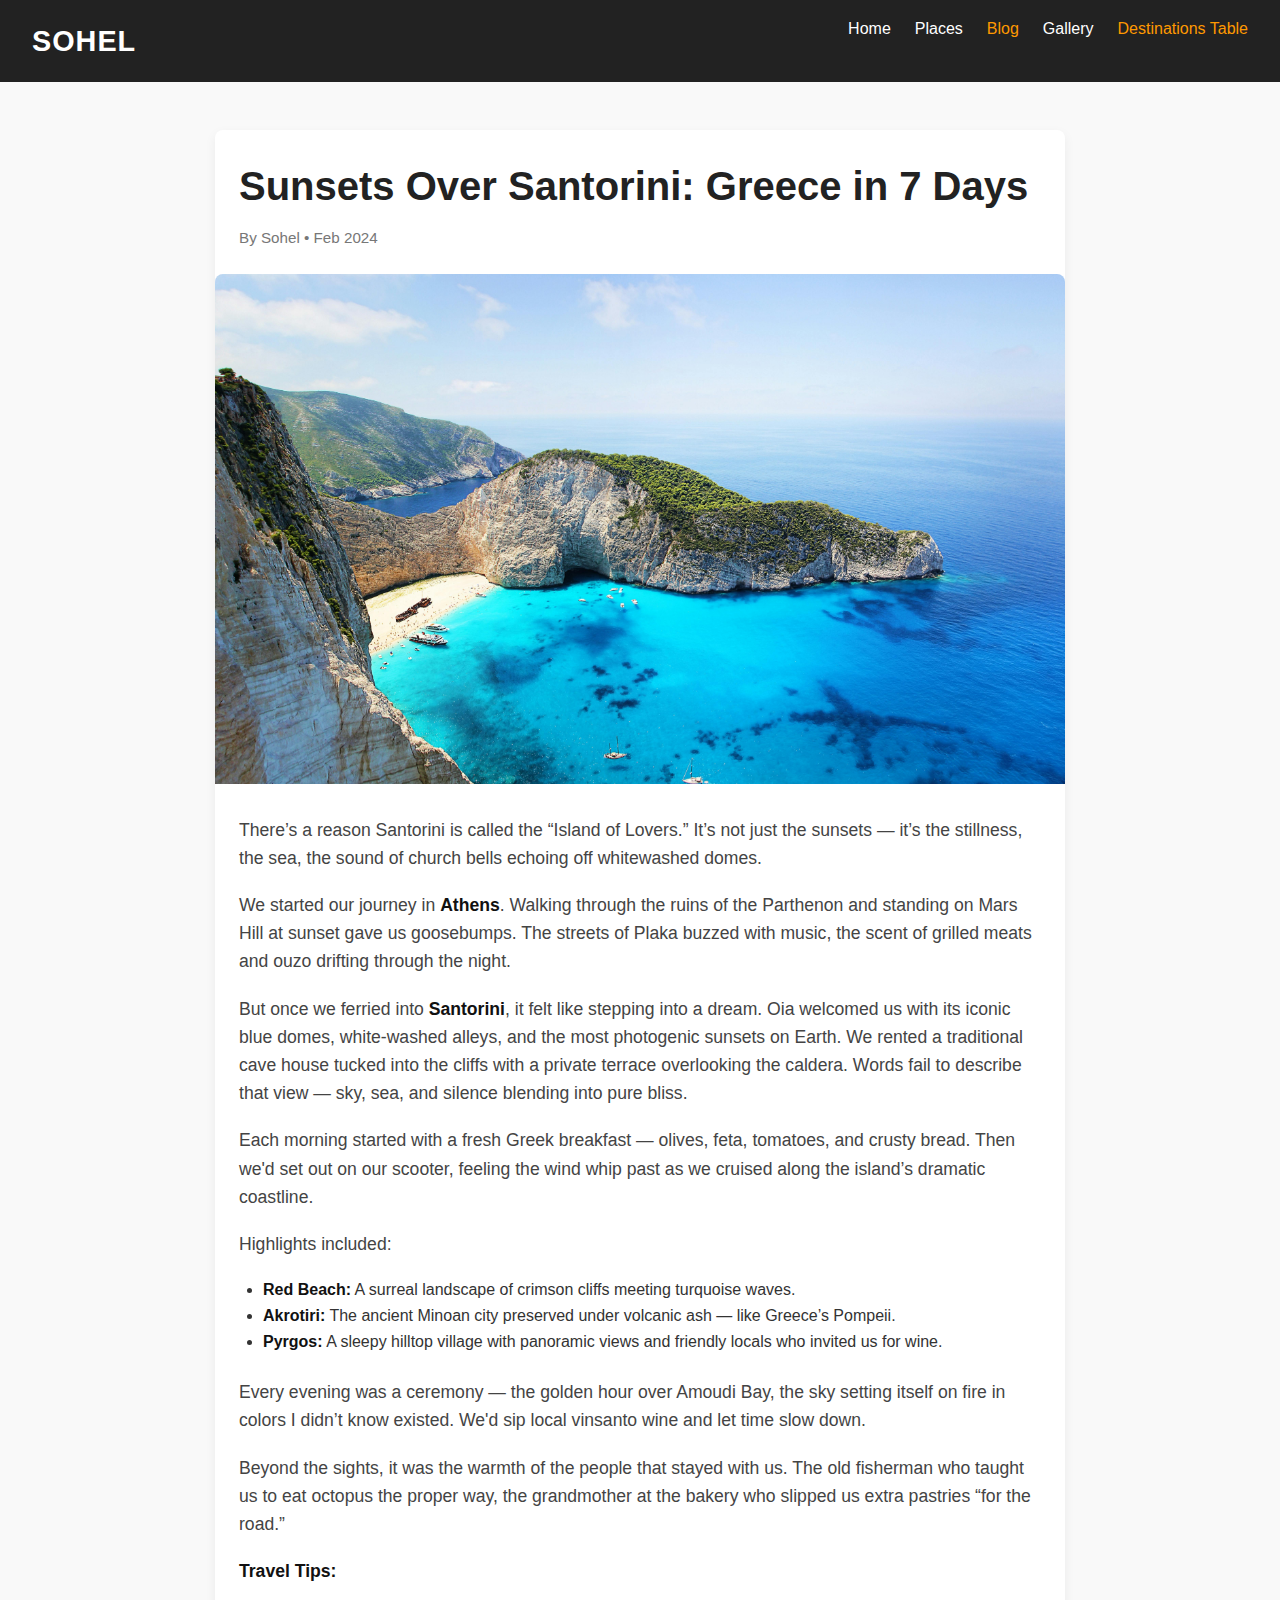
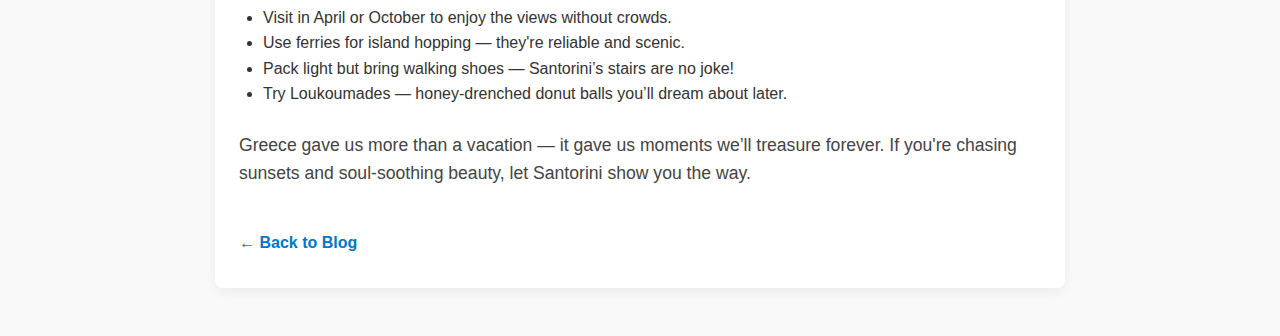
<file: blog-greece.html>
<!DOCTYPE html>
<html lang="en">
<head>
  <meta charset="UTF-8" />
  <meta name="viewport" content="width=device-width, initial-scale=1.0"/>
  <title>Sunsets Over Santorini: Greece in 7 Days</title>

  <!-- INTERNAL CSS -->
  <style>
    * {
      margin: 0;
      padding: 0;
      box-sizing: border-box;
    }

    body {
      font-family: 'Segoe UI', Tahoma, Geneva, Verdana, sans-serif;
      background-color: #f9f9f9;
      color: #333;
      line-height: 1.6;
    }

    .navbar {
      background-color: #222;
      color: white;
      padding: 1rem 2rem;
      display: flex;
      justify-content: space-between;
      align-items: center;
    }

    .logo {
      font-size: 1.8rem;
      font-weight: bold;
      letter-spacing: 1px;
    }

    .nav-links {
      list-style: none;
      display: flex;
      gap: 1.5rem;
    }

    .nav-links li a {
      text-decoration: none;
      color: white;
      font-size: 1rem;
      transition: color 0.3s ease;
    }

    .nav-links li a:hover,
    .nav-links li a.active {
      color: #ff9900;
    }

    .full-post {
      max-width: 850px;
      margin: 3rem auto;
      background: #ffffff;
      box-shadow: 0 4px 12px rgba(0, 0, 0, 0.06);
      border-radius: 8px;
      overflow: hidden;
    }

    .full-post h1 {
      font-size: 2.5rem;
      margin: 1.5rem 1.5rem 0.5rem;
      color: #222;
    }

    .post-meta {
      font-size: 0.95rem;
      color: #777;
      margin: 0 1.5rem 1.5rem;
      display: block;
    }

    .post-banner {
      width: 100%;
      height: auto;
      object-fit: cover;
      border-top-left-radius: 8px;
      border-top-right-radius: 8px;
    }

    .post-body {
      padding: 1.5rem;
    }

    .post-body p {
      margin-bottom: 1.2rem;
      font-size: 1.1rem;
      color: #444;
    }

    .post-body strong {
      color: #111;
    }

    ul {
      padding-left: 1.5rem;
      margin-bottom: 1.5rem;
    }

    .back-link {
      display: inline-block;
      margin: 0 1.5rem 2rem;
      color: #0077cc;
      text-decoration: none;
      font-weight: bold;
      transition: color 0.3s ease;
    }

    .back-link:hover {
      color: #004e94;
    }

    @media (max-width: 768px) {
      .navbar {
        flex-direction: column;
        align-items: flex-start;
      }

      .nav-links {
        flex-direction: column;
        gap: 0.8rem;
        margin-top: 1rem;
      }

      .full-post h1 {
        font-size: 2rem;
      }

      .post-body {
        font-size: 1rem;
      }
    }
  </style>
</head>
<body>

  <header class="navbar">
    <div class="logo">SOHEL</div>
    <nav>
      <ul class="nav-links">
        <li><a href="index.html">Home</a></li>
        <li><a href="places.html">Places</a></li>
        <li><a href="blog.html" class="active">Blog</a></li>
        <li><a href="gallery.html">Gallery</a></li>
         <li><a href="destinations.html" class="active">Destinations Table</a></li>
      </ul>
    </nav>
  </header>

  <section class="full-post">
    <h1>Sunsets Over Santorini: Greece in 7 Days</h1>
    <span class="post-meta">By Sohel • Feb 2024</span>
    <img src="images/greece2.jpg" alt="Greece" class="post-banner" />

    <div class="post-body">
      <p>There’s a reason Santorini is called the “Island of Lovers.” It’s not just the sunsets — it’s the stillness, the sea, the sound of church bells echoing off whitewashed domes.</p>

      <p>We started our journey in <strong>Athens</strong>. Walking through the ruins of the Parthenon and standing on Mars Hill at sunset gave us goosebumps. The streets of Plaka buzzed with music, the scent of grilled meats and ouzo drifting through the night.</p>

      <p>But once we ferried into <strong>Santorini</strong>, it felt like stepping into a dream. Oia welcomed us with its iconic blue domes, white-washed alleys, and the most photogenic sunsets on Earth. We rented a traditional cave house tucked into the cliffs with a private terrace overlooking the caldera. Words fail to describe that view — sky, sea, and silence blending into pure bliss.</p>

      <p>Each morning started with a fresh Greek breakfast — olives, feta, tomatoes, and crusty bread. Then we'd set out on our scooter, feeling the wind whip past as we cruised along the island’s dramatic coastline.</p>

      <p>Highlights included:</p>
      <ul>
        <li><strong>Red Beach:</strong> A surreal landscape of crimson cliffs meeting turquoise waves.</li>
        <li><strong>Akrotiri:</strong> The ancient Minoan city preserved under volcanic ash — like Greece’s Pompeii.</li>
        <li><strong>Pyrgos:</strong> A sleepy hilltop village with panoramic views and friendly locals who invited us for wine.</li>
      </ul>

      <p>Every evening was a ceremony — the golden hour over Amoudi Bay, the sky setting itself on fire in colors I didn’t know existed. We'd sip local vinsanto wine and let time slow down.</p>

      <p>Beyond the sights, it was the warmth of the people that stayed with us. The old fisherman who taught us to eat octopus the proper way, the grandmother at the bakery who slipped us extra pastries “for the road.”</p>

      <p><strong>Travel Tips:</strong></p>
      <ul>
        <li>Visit in April or October to enjoy the views without crowds.</li>
        <li>Use ferries for island hopping — they're reliable and scenic.</li>
        <li>Pack light but bring walking shoes — Santorini’s stairs are no joke!</li>
        <li>Try Loukoumades — honey-drenched donut balls you’ll dream about later.</li>
      </ul>

      <p>Greece gave us more than a vacation — it gave us moments we’ll treasure forever. If you're chasing sunsets and soul-soothing beauty, let Santorini show you the way.</p>
    </div>

    <a href="blog.html" class="back-link">← Back to Blog</a>
  </section>

</body>
</html>
</file>
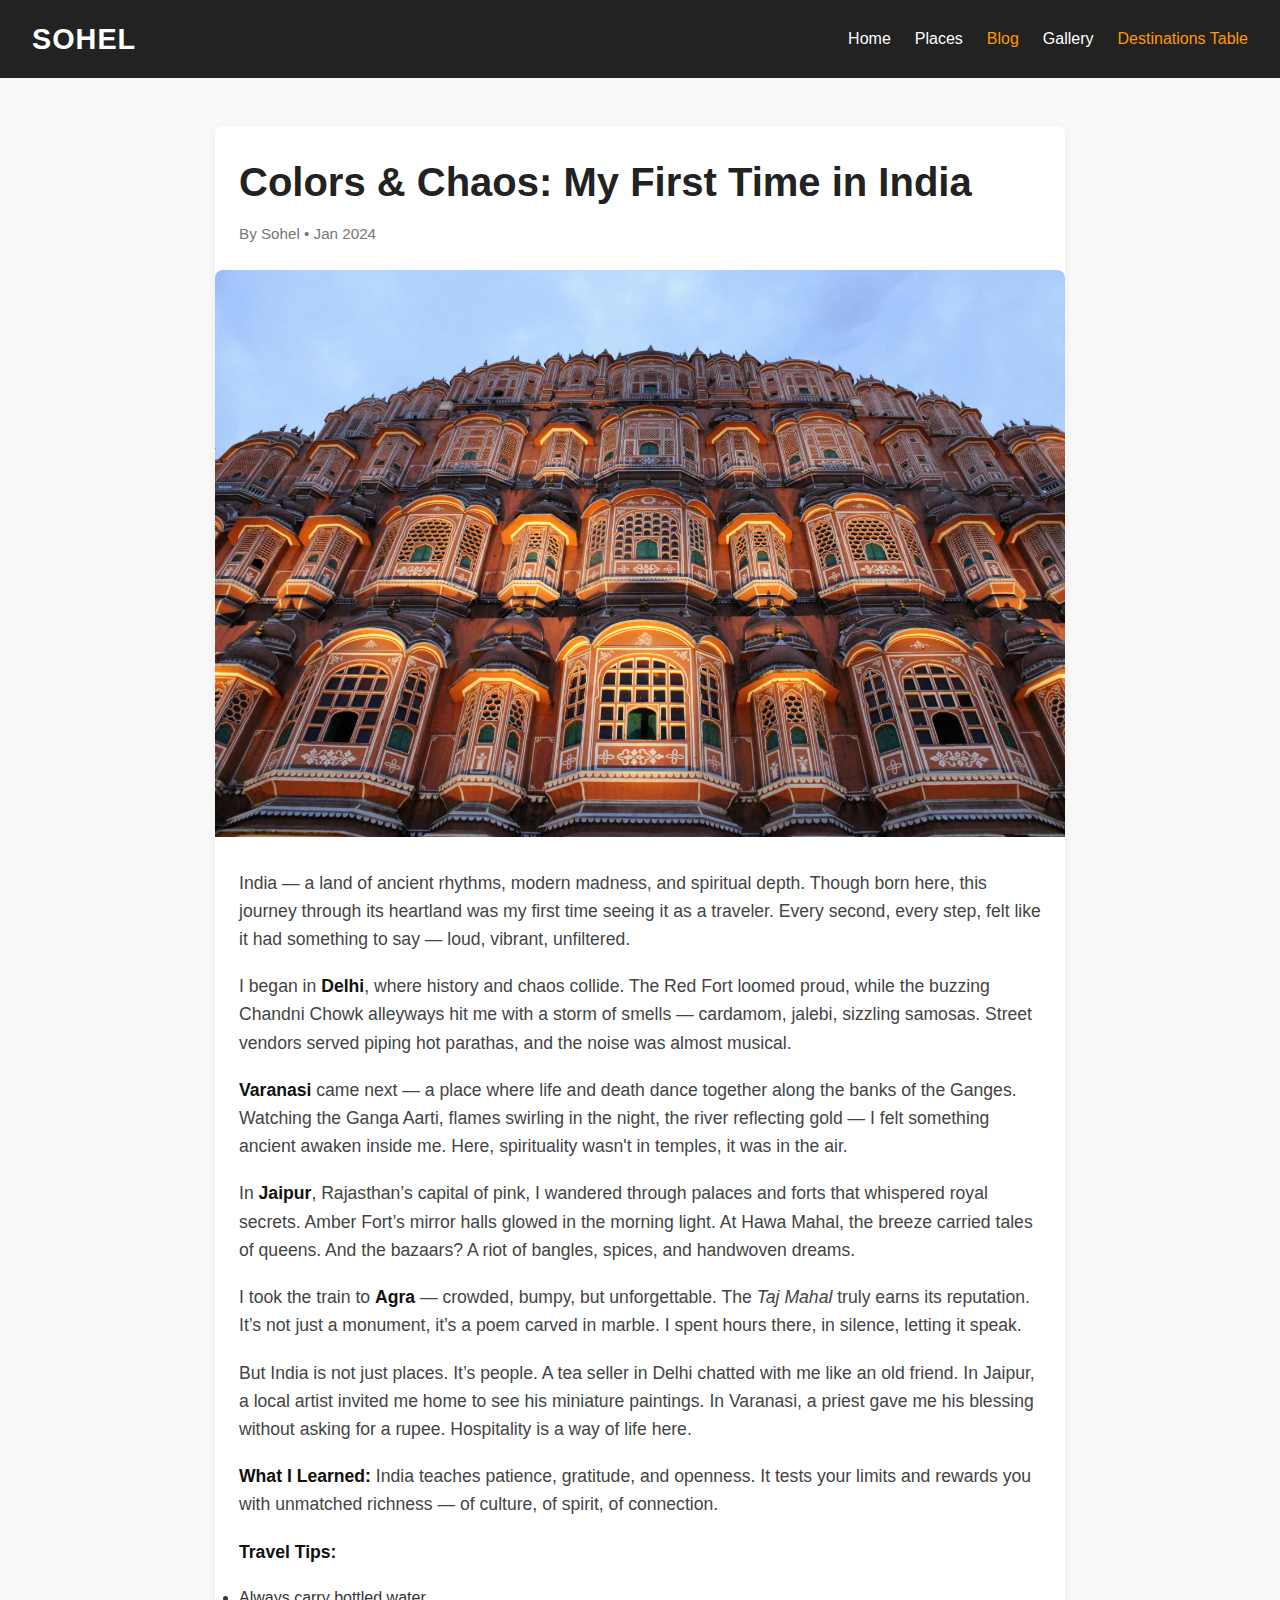
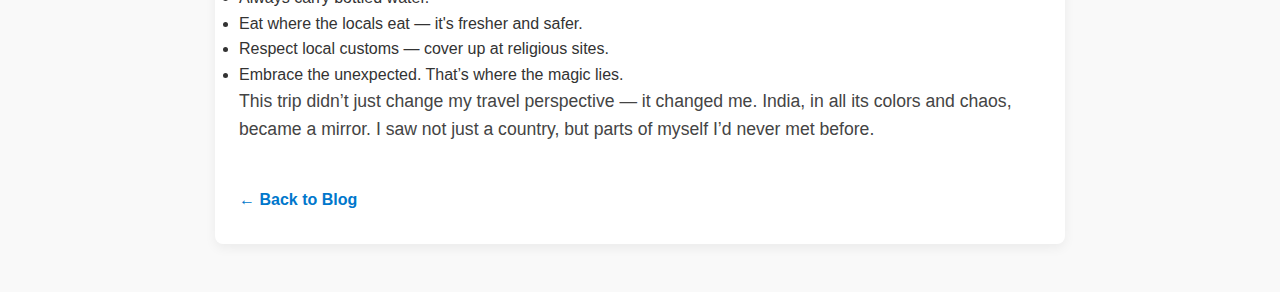
<file: blog-india.html>
<!DOCTYPE html>
<html lang="en">
<head>
  <meta charset="UTF-8" />
  <meta name="viewport" content="width=device-width, initial-scale=1.0"/>
  <title>Colors & Chaos: My First Time in India</title>

  <!-- INTERNAL CSS START -->
  <style>
    * {
      margin: 0;
      padding: 0;
      box-sizing: border-box;
    }

    body {
      font-family: 'Segoe UI', Tahoma, Geneva, Verdana, sans-serif;
      background-color: #f9f9f9;
      color: #333;
      line-height: 1.6;
    }

    .navbar {
      background-color: #222;
      color: white;
      padding: 1rem 2rem;
      display: flex;
      justify-content: space-between;
      align-items: center;
    }

    .logo {
      font-size: 1.8rem;
      font-weight: bold;
      letter-spacing: 1px;
    }

    .nav-links {
      list-style: none;
      display: flex;
      gap: 1.5rem;
    }

    .nav-links li a {
      text-decoration: none;
      color: white;
      font-size: 1rem;
      transition: color 0.3s ease;
    }

    .nav-links li a:hover,
    .nav-links li a.active {
      color: #ff9900;
    }

    .full-post {
      max-width: 850px;
      margin: 3rem auto;
      background: #ffffff;
      box-shadow: 0 4px 12px rgba(0, 0, 0, 0.06);
      border-radius: 8px;
      overflow: hidden;
    }

    .full-post h1 {
      font-size: 2.5rem;
      margin: 1.5rem 1.5rem 0.5rem;
      color: #222;
    }

    .post-meta {
      font-size: 0.95rem;
      color: #777;
      margin: 0 1.5rem 1.5rem;
      display: block;
    }

    .post-banner {
      width: 100%;
      height: auto;
      object-fit: cover;
      border-top-left-radius: 8px;
      border-top-right-radius: 8px;
    }

    .post-body {
      padding: 1.5rem;
    }

    .post-body p {
      margin-bottom: 1.2rem;
      font-size: 1.1rem;
      color: #444;
    }

    .post-body strong {
      color: #111;
    }

    .back-link {
      display: inline-block;
      margin: 0 1.5rem 2rem;
      color: #0077cc;
      text-decoration: none;
      font-weight: bold;
      transition: color 0.3s ease;
    }

    .back-link:hover {
      color: #004e94;
    }

    @media (max-width: 768px) {
      .navbar {
        flex-direction: column;
        align-items: flex-start;
      }

      .nav-links {
        flex-direction: column;
        gap: 0.8rem;
        margin-top: 1rem;
      }

      .full-post h1 {
        font-size: 2rem;
      }

      .post-body {
        font-size: 1rem;
      }
    }
  </style>
  <!-- INTERNAL CSS END -->

</head>
<body>

  <header class="navbar">
    <div class="logo">SOHEL</div>
    <nav>
      <ul class="nav-links">
        <li><a href="index.html">Home</a></li>
        <li><a href="places.html">Places</a></li>
        <li><a href="blog.html" class="active">Blog</a></li>
        <li><a href="gallery.html">Gallery</a></li>
         <li><a href="destinations.html" class="active">Destinations Table</a></li>
      </ul>
    </nav>
  </header>

  <section class="full-post">
    <h1>Colors & Chaos: My First Time in India</h1>
    <span class="post-meta">By Sohel • Jan 2024</span>
    <img src="images/jaipur.jpg" alt="India" class="post-banner" />

    <div class="post-body">
      <p>India — a land of ancient rhythms, modern madness, and spiritual depth. Though born here, this journey through its heartland was my first time seeing it as a traveler. Every second, every step, felt like it had something to say — loud, vibrant, unfiltered.</p>

      <p>I began in <strong>Delhi</strong>, where history and chaos collide. The Red Fort loomed proud, while the buzzing Chandni Chowk alleyways hit me with a storm of smells — cardamom, jalebi, sizzling samosas. Street vendors served piping hot parathas, and the noise was almost musical.</p>

      <p><strong>Varanasi</strong> came next — a place where life and death dance together along the banks of the Ganges. Watching the Ganga Aarti, flames swirling in the night, the river reflecting gold — I felt something ancient awaken inside me. Here, spirituality wasn't in temples, it was in the air.</p>

      <p>In <strong>Jaipur</strong>, Rajasthan’s capital of pink, I wandered through palaces and forts that whispered royal secrets. Amber Fort’s mirror halls glowed in the morning light. At Hawa Mahal, the breeze carried tales of queens. And the bazaars? A riot of bangles, spices, and handwoven dreams.</p>

      <p>I took the train to <strong>Agra</strong> — crowded, bumpy, but unforgettable. The <em>Taj Mahal</em> truly earns its reputation. It’s not just a monument, it’s a poem carved in marble. I spent hours there, in silence, letting it speak.</p>

      <p>But India is not just places. It’s people. A tea seller in Delhi chatted with me like an old friend. In Jaipur, a local artist invited me home to see his miniature paintings. In Varanasi, a priest gave me his blessing without asking for a rupee. Hospitality is a way of life here.</p>

      <p><strong>What I Learned:</strong> India teaches patience, gratitude, and openness. It tests your limits and rewards you with unmatched richness — of culture, of spirit, of connection.</p>

      <p><strong>Travel Tips:</strong></p>
      <ul>
        <li>Always carry bottled water.</li>
        <li>Eat where the locals eat — it's fresher and safer.</li>
        <li>Respect local customs — cover up at religious sites.</li>
        <li>Embrace the unexpected. That’s where the magic lies.</li>
      </ul>

      <p>This trip didn’t just change my travel perspective — it changed me. India, in all its colors and chaos, became a mirror. I saw not just a country, but parts of myself I’d never met before.</p>
    </div>

    <a href="blog.html" class="back-link">← Back to Blog</a>
  </section>

</body>
</html>
</file>
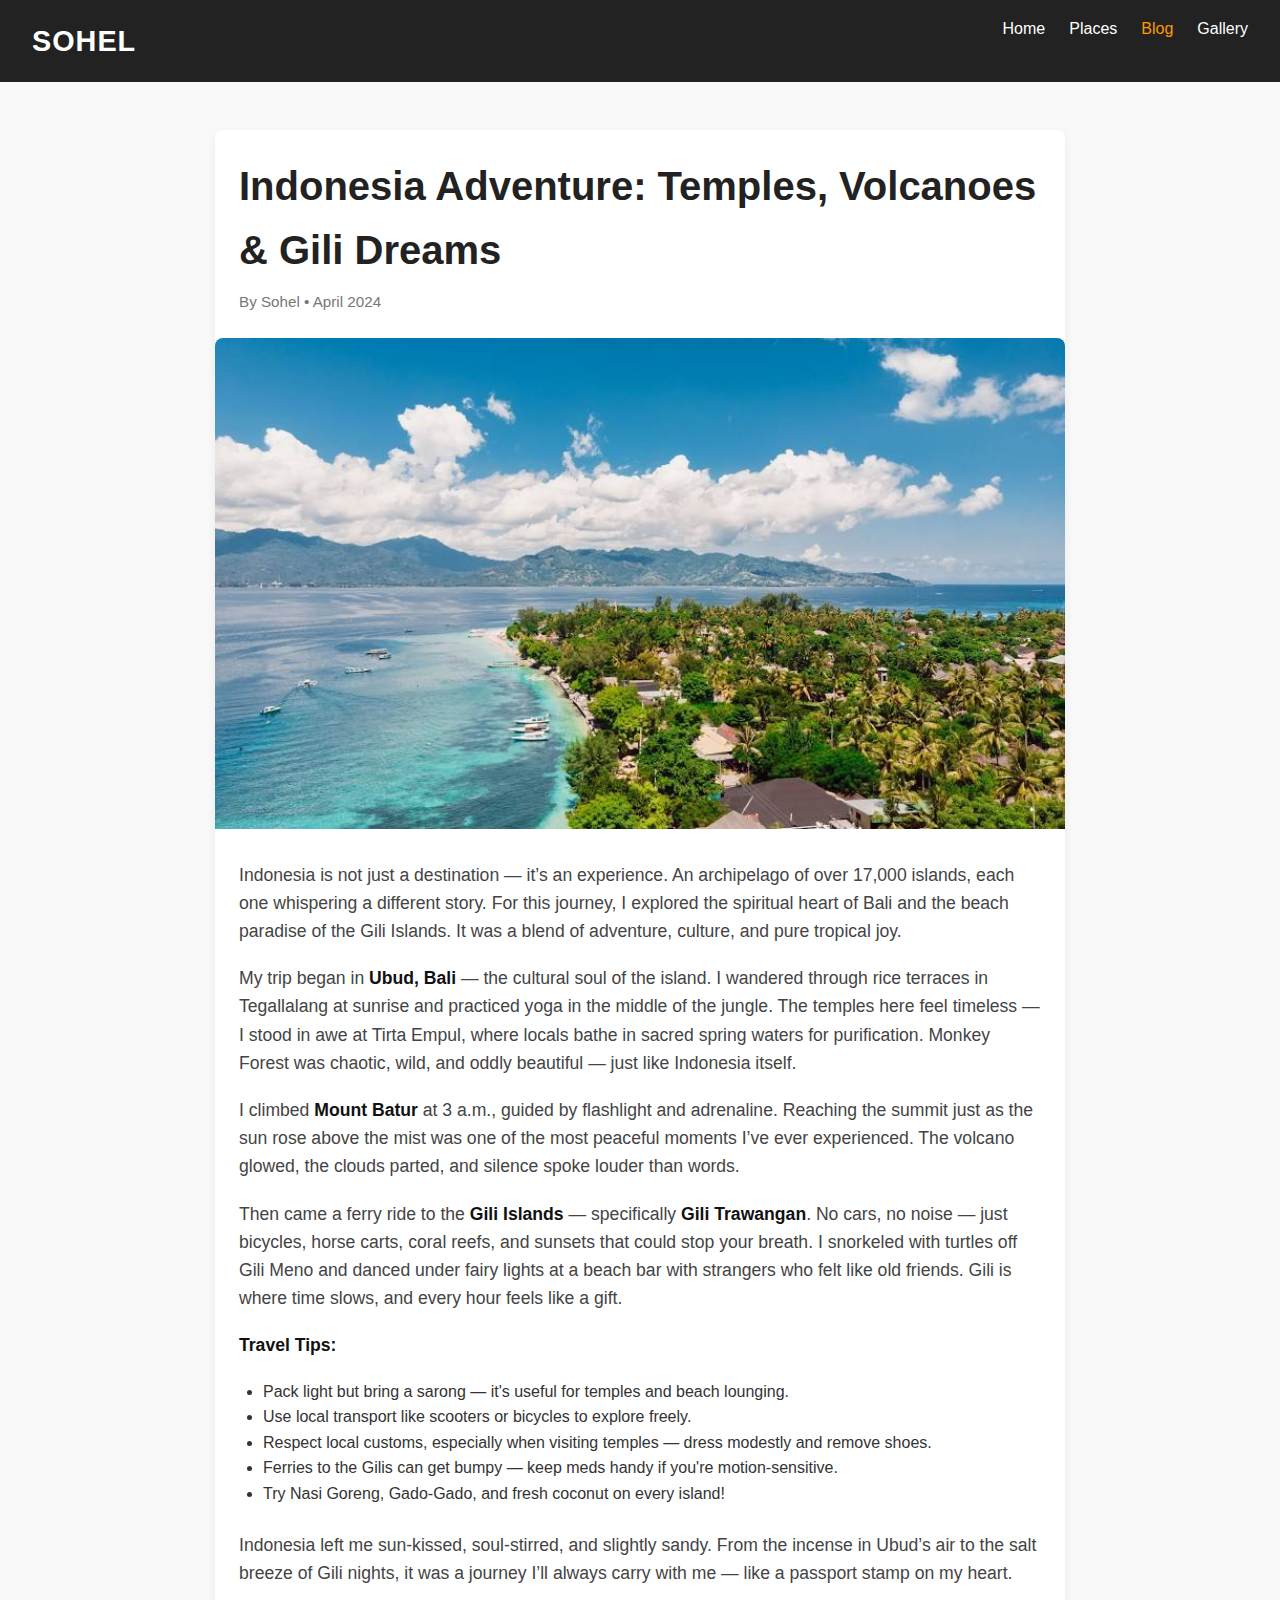
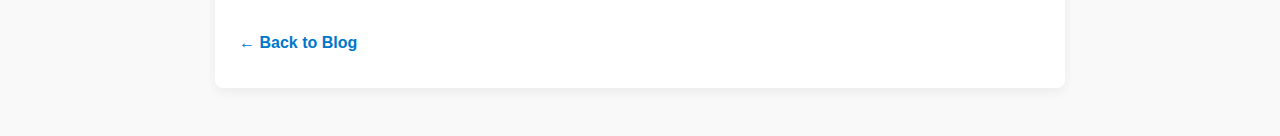
<file: blog-indonesia.html>
<!DOCTYPE html>
<html lang="en">
<head>
  <meta charset="UTF-8" />
  <meta name="viewport" content="width=device-width, initial-scale=1.0"/>
  <title>Indonesia Adventure: Temples, Volcanoes & Gili Dreams</title>

  <!-- INTERNAL CSS -->
  <style>
    * {
      margin: 0;
      padding: 0;
      box-sizing: border-box;
    }

    body {
      font-family: 'Segoe UI', Tahoma, Geneva, Verdana, sans-serif;
      background-color: #f9f9f9;
      color: #333;
      line-height: 1.6;
    }

    .navbar {
      background-color: #222;
      color: white;
      padding: 1rem 2rem;
      display: flex;
      justify-content: space-between;
      align-items: center;
    }

    .logo {
      font-size: 1.8rem;
      font-weight: bold;
      letter-spacing: 1px;
    }

    .nav-links {
      list-style: none;
      display: flex;
      gap: 1.5rem;
    }

    .nav-links li a {
      text-decoration: none;
      color: white;
      font-size: 1rem;
      transition: color 0.3s ease;
    }

    .nav-links li a:hover,
    .nav-links li a.active {
      color: #ff9900;
    }

    .full-post {
      max-width: 850px;
      margin: 3rem auto;
      background: #ffffff;
      box-shadow: 0 4px 12px rgba(0, 0, 0, 0.06);
      border-radius: 8px;
      overflow: hidden;
    }

    .full-post h1 {
      font-size: 2.5rem;
      margin: 1.5rem 1.5rem 0.5rem;
      color: #222;
    }

    .post-meta {
      font-size: 0.95rem;
      color: #777;
      margin: 0 1.5rem 1.5rem;
      display: block;
    }

    .post-banner {
      width: 100%;
      height: auto;
      object-fit: cover;
      border-top-left-radius: 8px;
      border-top-right-radius: 8px;
    }

    .post-body {
      padding: 1.5rem;
    }

    .post-body p {
      margin-bottom: 1.2rem;
      font-size: 1.1rem;
      color: #444;
    }

    .post-body strong {
      color: #111;
    }

    ul {
      padding-left: 1.5rem;
      margin-bottom: 1.5rem;
    }

    .back-link {
      display: inline-block;
      margin: 0 1.5rem 2rem;
      color: #0077cc;
      text-decoration: none;
      font-weight: bold;
      transition: color 0.3s ease;
    }

    .back-link:hover {
      color: #004e94;
    }

    @media (max-width: 768px) {
      .navbar {
        flex-direction: column;
        align-items: flex-start;
      }

      .nav-links {
        flex-direction: column;
        gap: 0.8rem;
        margin-top: 1rem;
      }

      .full-post h1 {
        font-size: 2rem;
      }

      .post-body {
        font-size: 1rem;
      }
    }
  </style>
</head>
<body>

  <header class="navbar">
    <div class="logo">SOHEL</div>
    <nav>
      <ul class="nav-links">
        <li><a href="index.html">Home</a></li>
        <li><a href="places.html">Places</a></li>
        <li><a href="blog.html" class="active">Blog</a></li>
        <li><a href="gallery.html">Gallery</a></li>
      </ul>
    </nav>
  </header>

  <section class="full-post">
    <h1>Indonesia Adventure: Temples, Volcanoes & Gili Dreams</h1>
    <span class="post-meta">By Sohel • April 2024</span>
    <img src="images/indonesia2.jpg" alt="Indonesia" class="post-banner" />

    <div class="post-body">
      <p>Indonesia is not just a destination — it’s an experience. An archipelago of over 17,000 islands, each one whispering a different story. For this journey, I explored the spiritual heart of Bali and the beach paradise of the Gili Islands. It was a blend of adventure, culture, and pure tropical joy.</p>

      <p>My trip began in <strong>Ubud, Bali</strong> — the cultural soul of the island. I wandered through rice terraces in Tegallalang at sunrise and practiced yoga in the middle of the jungle. The temples here feel timeless — I stood in awe at Tirta Empul, where locals bathe in sacred spring waters for purification. Monkey Forest was chaotic, wild, and oddly beautiful — just like Indonesia itself.</p>

      <p>I climbed <strong>Mount Batur</strong> at 3 a.m., guided by flashlight and adrenaline. Reaching the summit just as the sun rose above the mist was one of the most peaceful moments I’ve ever experienced. The volcano glowed, the clouds parted, and silence spoke louder than words.</p>

      <p>Then came a ferry ride to the <strong>Gili Islands</strong> — specifically <strong>Gili Trawangan</strong>. No cars, no noise — just bicycles, horse carts, coral reefs, and sunsets that could stop your breath. I snorkeled with turtles off Gili Meno and danced under fairy lights at a beach bar with strangers who felt like old friends. Gili is where time slows, and every hour feels like a gift.</p>

      <p><strong>Travel Tips:</strong></p>
      <ul>
        <li>Pack light but bring a sarong — it's useful for temples and beach lounging.</li>
        <li>Use local transport like scooters or bicycles to explore freely.</li>
        <li>Respect local customs, especially when visiting temples — dress modestly and remove shoes.</li>
        <li>Ferries to the Gilis can get bumpy — keep meds handy if you're motion-sensitive.</li>
        <li>Try Nasi Goreng, Gado-Gado, and fresh coconut on every island!</li>
      </ul>

      <p>Indonesia left me sun-kissed, soul-stirred, and slightly sandy. From the incense in Ubud’s air to the salt breeze of Gili nights, it was a journey I’ll always carry with me — like a passport stamp on my heart.</p>
    </div>

    <a href="blog.html" class="back-link">← Back to Blog</a>
  </section>

</body>
</html>
</file>
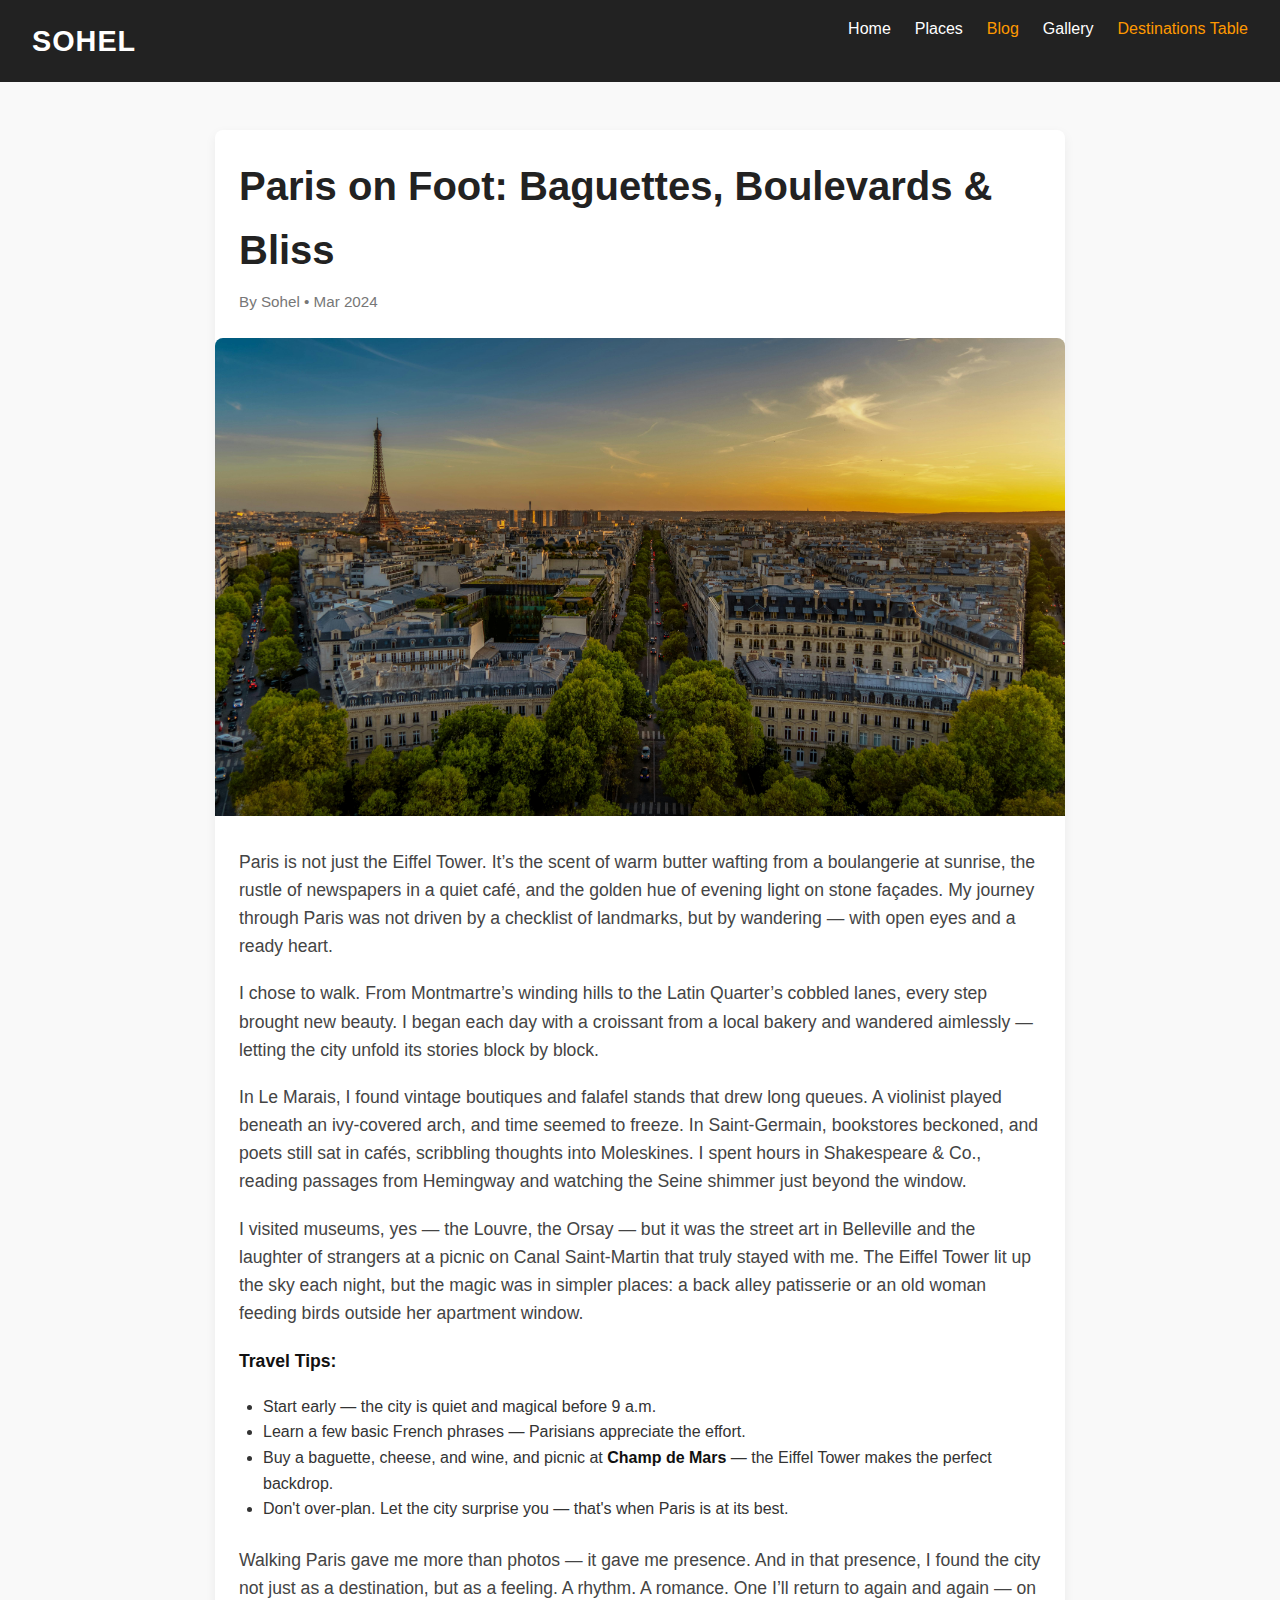
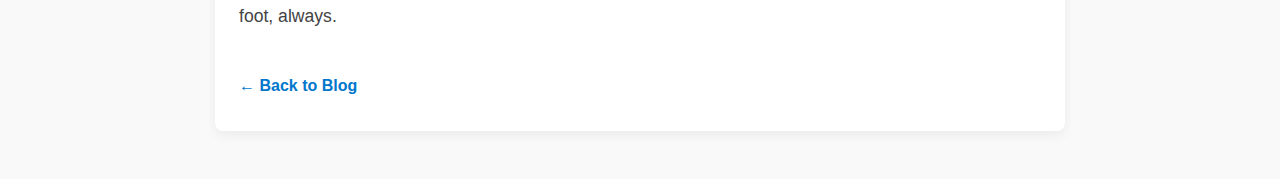
<file: blog-paris.html>
<!DOCTYPE html>
<html lang="en">
<head>
  <meta charset="UTF-8" />
  <meta name="viewport" content="width=device-width, initial-scale=1.0"/>
  <title>Paris on Foot: Baguettes, Boulevards & Bliss</title>

  <!-- INTERNAL CSS -->
  <style>
    * {
      margin: 0;
      padding: 0;
      box-sizing: border-box;
    }

    body {
      font-family: 'Segoe UI', Tahoma, Geneva, Verdana, sans-serif;
      background-color: #f9f9f9;
      color: #333;
      line-height: 1.6;
    }

    .navbar {
      background-color: #222;
      color: white;
      padding: 1rem 2rem;
      display: flex;
      justify-content: space-between;
      align-items: center;
    }

    .logo {
      font-size: 1.8rem;
      font-weight: bold;
      letter-spacing: 1px;
    }

    .nav-links {
      list-style: none;
      display: flex;
      gap: 1.5rem;
    }

    .nav-links li a {
      text-decoration: none;
      color: white;
      font-size: 1rem;
      transition: color 0.3s ease;
    }

    .nav-links li a:hover,
    .nav-links li a.active {
      color: #ff9900;
    }

    .full-post {
      max-width: 850px;
      margin: 3rem auto;
      background: #ffffff;
      box-shadow: 0 4px 12px rgba(0, 0, 0, 0.06);
      border-radius: 8px;
      overflow: hidden;
    }

    .full-post h1 {
      font-size: 2.5rem;
      margin: 1.5rem 1.5rem 0.5rem;
      color: #222;
    }

    .post-meta {
      font-size: 0.95rem;
      color: #777;
      margin: 0 1.5rem 1.5rem;
      display: block;
    }

    .post-banner {
      width: 100%;
      height: auto;
      object-fit: cover;
      border-top-left-radius: 8px;
      border-top-right-radius: 8px;
    }

    .post-body {
      padding: 1.5rem;
    }

    .post-body p {
      margin-bottom: 1.2rem;
      font-size: 1.1rem;
      color: #444;
    }

    .post-body strong {
      color: #111;
    }

    ul {
      padding-left: 1.5rem;
      margin-bottom: 1.5rem;
    }

    .back-link {
      display: inline-block;
      margin: 0 1.5rem 2rem;
      color: #0077cc;
      text-decoration: none;
      font-weight: bold;
      transition: color 0.3s ease;
    }

    .back-link:hover {
      color: #004e94;
    }

    @media (max-width: 768px) {
      .navbar {
        flex-direction: column;
        align-items: flex-start;
      }

      .nav-links {
        flex-direction: column;
        gap: 0.8rem;
        margin-top: 1rem;
      }

      .full-post h1 {
        font-size: 2rem;
      }

      .post-body {
        font-size: 1rem;
      }
    }
  </style>
</head>
<body>

  <header class="navbar">
    <div class="logo">SOHEL</div>
    <nav>
      <ul class="nav-links">
        <li><a href="index.html">Home</a></li>
        <li><a href="places.html">Places</a></li>
        <li><a href="blog.html" class="active">Blog</a></li>
        <li><a href="gallery.html">Gallery</a></li>
         <li><a href="destinations.html" class="active">Destinations Table</a></li>
      </ul>
    </nav>
  </header>

  <section class="full-post">
    <h1>Paris on Foot: Baguettes, Boulevards & Bliss</h1>
    <span class="post-meta">By Sohel • Mar 2024</span>
    <img src="images/paris2.jpg" alt="Paris" class="post-banner" />

    <div class="post-body">
      <p>Paris is not just the Eiffel Tower. It’s the scent of warm butter wafting from a boulangerie at sunrise, the rustle of newspapers in a quiet café, and the golden hue of evening light on stone façades. My journey through Paris was not driven by a checklist of landmarks, but by wandering — with open eyes and a ready heart.</p>

      <p>I chose to walk. From Montmartre’s winding hills to the Latin Quarter’s cobbled lanes, every step brought new beauty. I began each day with a croissant from a local bakery and wandered aimlessly — letting the city unfold its stories block by block.</p>

      <p>In Le Marais, I found vintage boutiques and falafel stands that drew long queues. A violinist played beneath an ivy-covered arch, and time seemed to freeze. In Saint-Germain, bookstores beckoned, and poets still sat in cafés, scribbling thoughts into Moleskines. I spent hours in Shakespeare & Co., reading passages from Hemingway and watching the Seine shimmer just beyond the window.</p>

      <p>I visited museums, yes — the Louvre, the Orsay — but it was the street art in Belleville and the laughter of strangers at a picnic on Canal Saint-Martin that truly stayed with me. The Eiffel Tower lit up the sky each night, but the magic was in simpler places: a back alley patisserie or an old woman feeding birds outside her apartment window.</p>

      <p><strong>Travel Tips:</strong></p>
      <ul>
        <li>Start early — the city is quiet and magical before 9 a.m.</li>
        <li>Learn a few basic French phrases — Parisians appreciate the effort.</li>
        <li>Buy a baguette, cheese, and wine, and picnic at <strong>Champ de Mars</strong> — the Eiffel Tower makes the perfect backdrop.</li>
        <li>Don't over-plan. Let the city surprise you — that's when Paris is at its best.</li>
      </ul>

      <p>Walking Paris gave me more than photos — it gave me presence. And in that presence, I found the city not just as a destination, but as a feeling. A rhythm. A romance. One I’ll return to again and again — on foot, always.</p>
    </div>

    <a href="blog.html" class="back-link">← Back to Blog</a>
  </section>

</body>
</html>
</file>
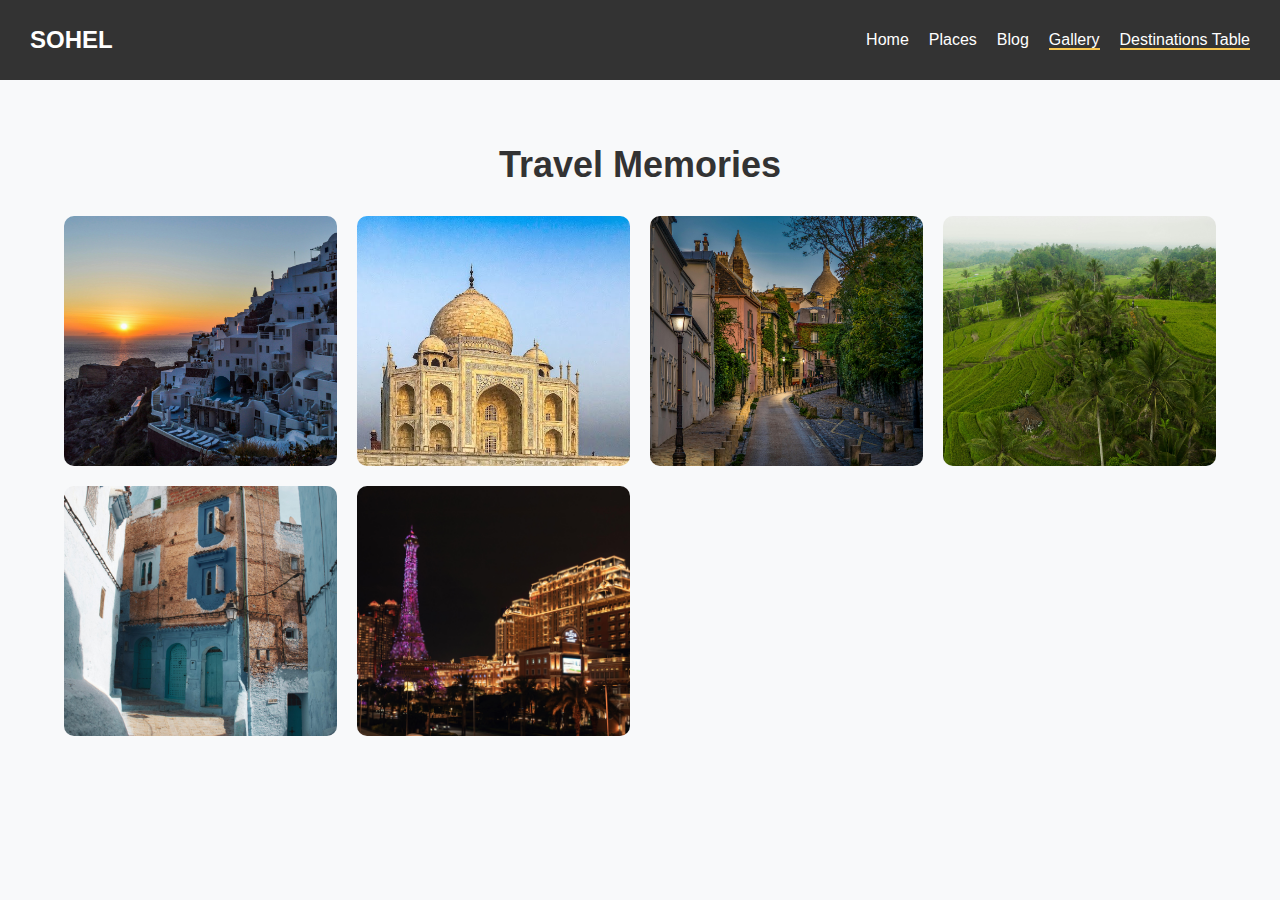
<file: gallery.html>
<!DOCTYPE html>
<html lang="en">
<head>
  <meta charset="UTF-8" />
  <meta name="viewport" content="width=device-width, initial-scale=1.0"/>
  <title>Gallery | Roadie Travel Blog</title>
  <style>
    body {
      margin: 0;
      font-family: 'Segoe UI', Tahoma, Geneva, Verdana, sans-serif;
      background-color: #f8f9fa;
    }

    .navbar {
      background-color: #333;
      color: white;
      padding: 15px 30px;
      display: flex;
      justify-content: space-between;
      align-items: center;
    }

    .navbar .logo {
      font-size: 24px;
      font-weight: bold;
    }

    .nav-links {
      list-style: none;
      display: flex;
      gap: 20px;
    }

    .nav-links li a {
      text-decoration: none;
      color: white;
      font-weight: 500;
    }

    .nav-links li a.active {
      border-bottom: 2px solid #f9c74f;
    }

    .gallery {
      padding: 40px 5%;
      text-align: center;
    }

    .gallery h1 {
      font-size: 36px;
      margin-bottom: 30px;
      color: #333;
    }

    .image-grid {
      display: grid;
      grid-template-columns: repeat(auto-fit, minmax(250px, 1fr));
      gap: 20px;
    }

    .image-grid img {
      width: 100%;
      height: 250px;
      object-fit: cover;
      border-radius: 10px;
      transition: transform 0.3s ease, box-shadow 0.3s ease;
    }

    .image-grid img:hover {
      transform: scale(1.03);
      box-shadow: 0 10px 20px rgba(0, 0, 0, 0.2);
    }
  </style>
</head>
<body>

  <header class="navbar">
    <div class="logo">SOHEL</div>
    <nav>
      <ul class="nav-links">
        <li><a href="index.html">Home</a></li>
        <li><a href="places.html">Places</a></li>
        <li><a href="blog.html">Blog</a></li>
        <li><a href="gallery.html" class="active">Gallery</a></li>
         <li><a href="destinations.html" class="active">Destinations Table</a></li>
      </ul>
    </nav>
  </header>

  <section class="gallery">
    <h1>Travel Memories</h1>
    <div class="image-grid">
      <img src="images/santorini-sunset.jpg" alt="Sunset in Santorini" />
      <img src="images/taj.jpg" alt="Taj Mahal in India" />
      <img src="images/paris-street.jpg" alt="Streets of Paris" />
      <img src="images/balir-rice.jpg" alt="Bali Rice Terraces" />
      <img src="images/blue-city.jpg" alt="Blue city of Chefchaouen" />
      <img src="images/eiffel-tower-night.jpg" alt="Eiffel Tower at night" />
    </div>
  </section>

</body>
</html>
</file>
